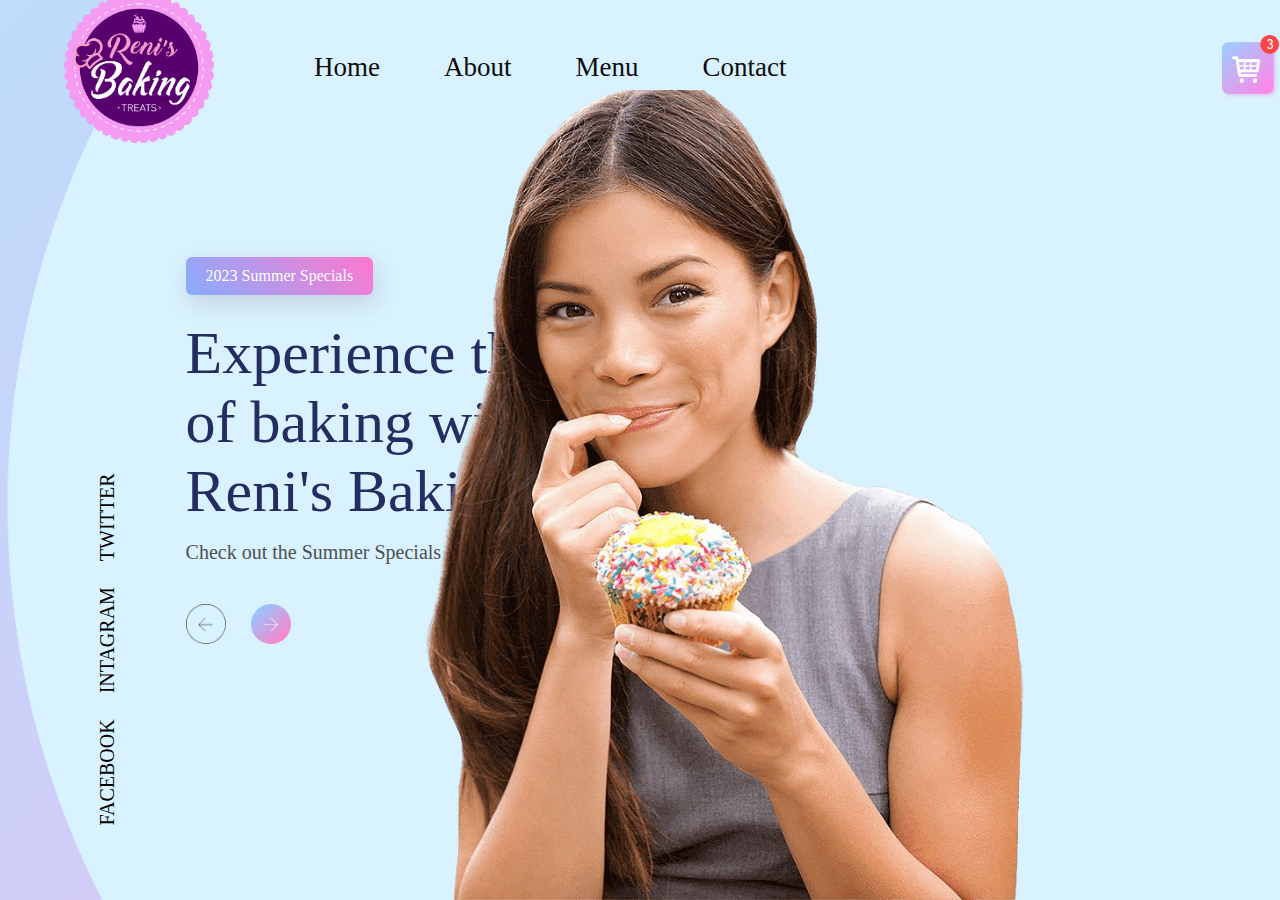
<file: index.html>
<!DOCTYPE html>
<html lang="en">
<head>
    <meta charset="UTF-8">
    <meta http-equiv="X-UA-Compatible" content="IE=edge">
    <meta name="viewport" content="width=device-width, initial-scale=1.0">
    <title>Reni's Baking Treats</title>
    <link rel="stylesheet" href="style.css">
    <link rel="icon" href="img/logo1.png" type="png">
</head>
<body>
    <div class="container">
        <div class="navbar">
            <img src="img/logo1.png" class="logo">
            
            <nav>
                <ul>
                    <li><a href="index.html" >Home</a></li>
                    <li><a href="about.html" >About</a></li>
                    <li><a href="menu.html" >Menu</a></li>
                    <li><a href="contact.html">Contact</a></li>
                </ul>
            </nav>
            <img src="img/cart.png" class="cart">
            </div>
            
            <div class="content">
              <a href="" class="btn">2023 Summer Specials</a>
              <h1>Experience the best <br> of baking with<br> Reni's Baking Treats.
                </h1> 
              <p>Check out the Summer Specials Menu</p> 

              <div class="arrow-icons">
                    <img src="img/back-arrow.png">
                    <img src="img/next-arrow.png">
              </div>
            </div>

            <img src="img/fea.png" class="feature-img">

            <div class="social-links">
                <a href="https://www.instagram.com/p/CjyBKMePftF/?igshid=YmMyMTA2M2Y=">FACEBOOK</a>
                <a href="https://www.instagram.com/p/CjyBKMePftF/?igshid=YmMyMTA2M2Y=">INTAGRAM</a>
                <a href="https://www.instagram.com/p/CjyBKMePftF/?igshid=YmMyMTA2M2Y=">TWITTER</a>
            </div>

             

</body>
</html>
</file>
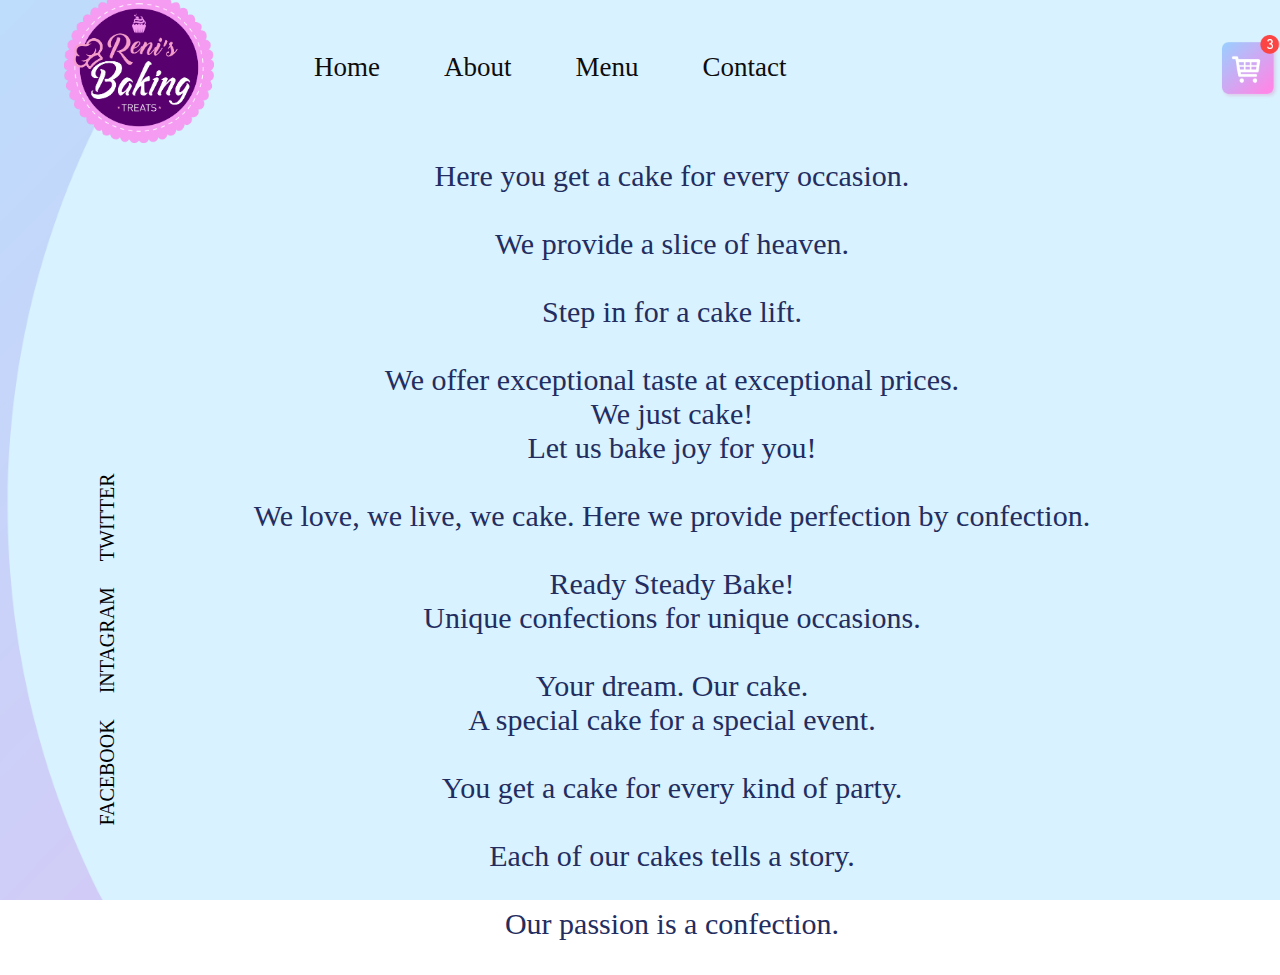
<file: about.html>
<!DOCTYPE html>
<html lang="en">
<head>
    <meta charset="UTF-8">
    <meta http-equiv="X-UA-Compatible" content="IE=edge">
    <meta name="viewport" content="width=device-width, initial-scale=1.0">
    <title>About us </title>
    <link rel="stylesheet" href="style.css">
</head>
<body>
    <div class="container">
        <div class="navbar">
            <img src="img/logo1.png" class="logo">
            
            <nav>
                <ul>
                    <li><a href="index.html" >Home</a></li>
                    <li><a href="about.html" >About</a></li>
                    <li><a href="menu.html" >Menu</a></li>
                    <li><a href="contact.html" >Contact</a></li>
                </ul>
            </nav>
            <img src="img/cart.png" class="cart">
            </div>
            
            <div class="about-content">
                <h1>Here you get a cake for every occasion.<br>
                    <br>
                    We provide a slice of heaven.<br>
                    <br>
                    Step in for a cake lift.<br>
                    <br>
                    We offer exceptional taste at exceptional prices.<br>
                    We just cake!
                    <br>
                    Let us bake joy for you!<br>
                    <br>
                    We love, we live, we cake.
                    Here we provide perfection by confection.<br>
                    <br>
                    Ready Steady Bake!
                    <br>
                    Unique confections for unique occasions.<br>
                    <br>
                    Your dream. Our cake.
                     <br>
                    A special cake for a special event.<br>
                    <br>
                    You get a cake for every kind of party.<br>
                    <br>
                    Each of our cakes tells a story.<br>
                    <br>
                    Our passion is a confection.<br>
                    <br>
                    
                </h1> 
                  
             </div>
             <div class="social-links">
                <a href="https://www.instagram.com/p/CjyBKMePftF/?igshid=YmMyMTA2M2Y=">FACEBOOK</a>
                <a href="https://www.instagram.com/p/CjyBKMePftF/?igshid=YmMyMTA2M2Y=">INTAGRAM</a>
                <a href="https://www.instagram.com/p/CjyBKMePftF/?igshid=YmMyMTA2M2Y=">TWITTER</a>
            </div>



</body>
</html>
</file>
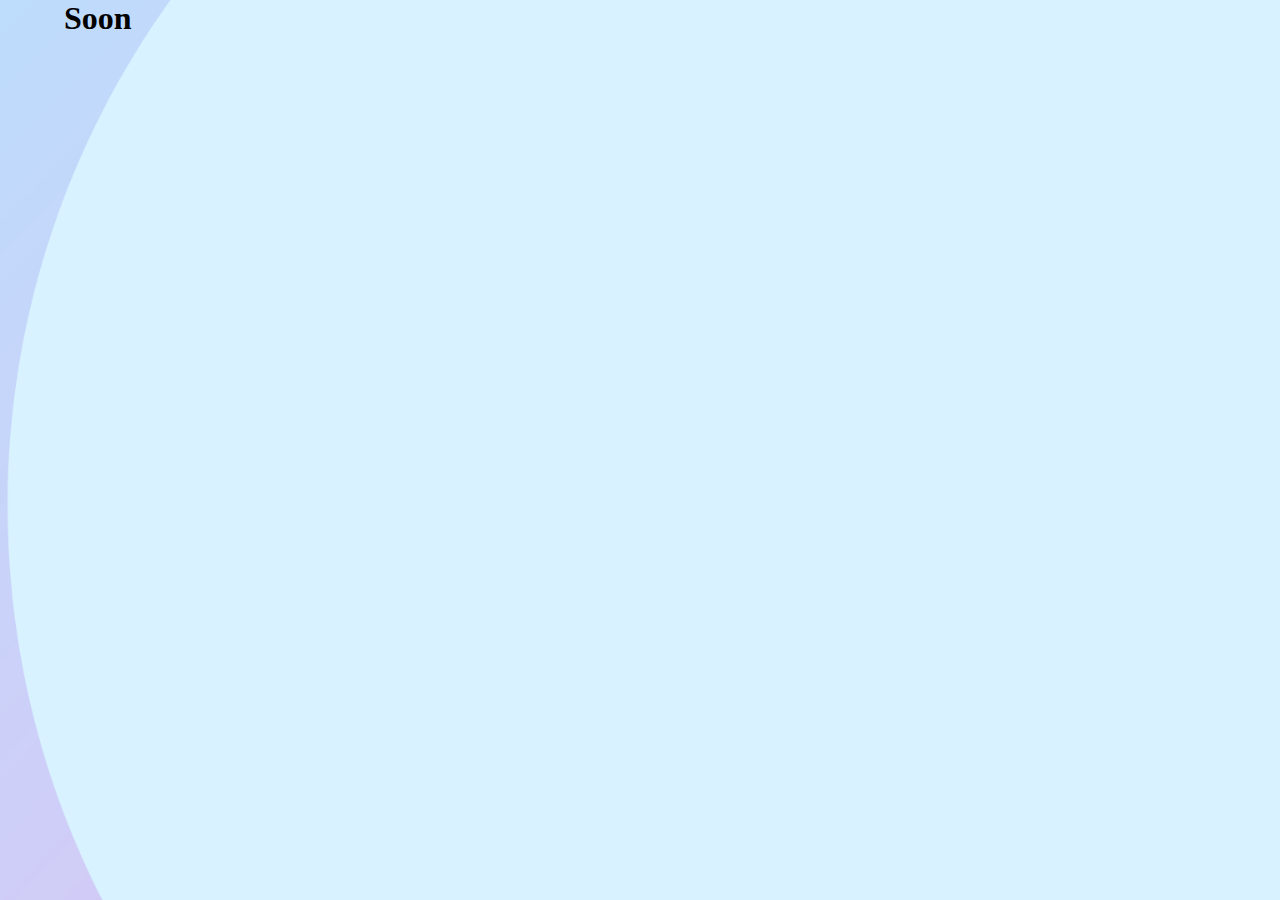
<file: contact.html>
<!DOCTYPE html>
<html lang="en">
<head>
    <meta charset="UTF-8">
    <meta http-equiv="X-UA-Compatible" content="IE=edge">
    <meta name="viewport" content="width=device-width, initial-scale=1.0">
    <title>About us </title>
    <link rel="stylesheet" href="style.css">
</head>
<body>
    <div class="container">
    <h1>Soon</h1>

</body>
</html>
</file>
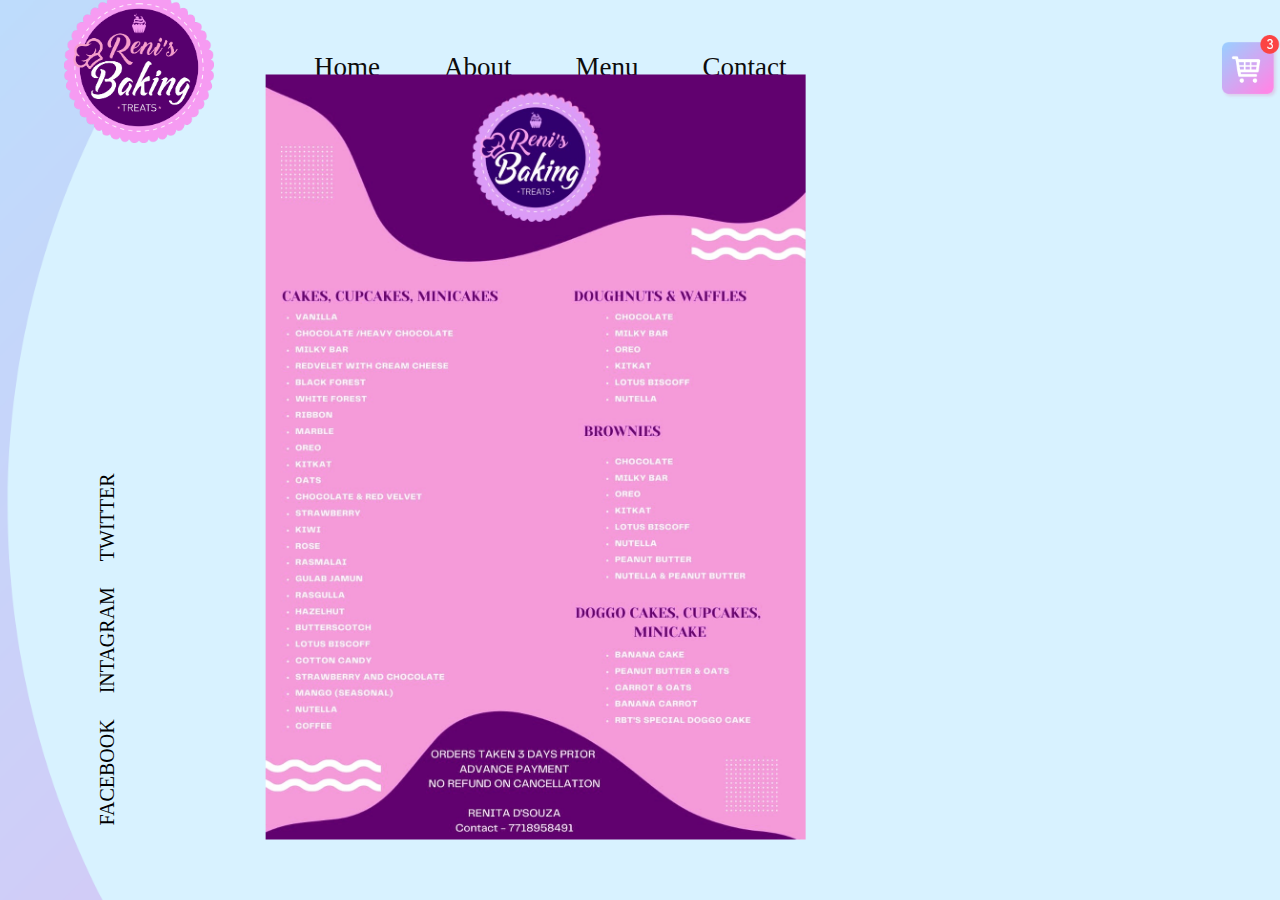
<file: menu.html>
<!DOCTYPE html>
<html lang="en">
<head>
    <meta charset="UTF-8">
    <meta http-equiv="X-UA-Compatible" content="IE=edge">
    <meta name="viewport" content="width=device-width, initial-scale=1.0">
    <title>Menu </title>
    <link rel="stylesheet" href="style.css">
</head>
<body>
    <div class="container">
        <div class="navbar">
            <img src="img/logo1.png" class="logo">
            
            <nav>
                <ul>
                    <li><a href="index.html"  >Home</a></li>
                    <li><a href="about.html">About</a></li>
                    <li><a href="menu.html"  >Menu</a></li>
                    <li><a href="contact.html" >Contact</a></li>
                </ul>
            </nav>
            <img src="img/cart.png" class="cart">
            </div>
            
            <div class="content">
                <img src="img/menu.jpeg" class="menu">
             </div>
             <div class="social-links">
                <a href="https://www.instagram.com/p/CjyBKMePftF/?igshid=YmMyMTA2M2Y=">FACEBOOK</a>
                <a href="https://www.instagram.com/p/CjyBKMePftF/?igshid=YmMyMTA2M2Y=">INTAGRAM</a>
                <a href="https://www.instagram.com/p/CjyBKMePftF/?igshid=YmMyMTA2M2Y=">TWITTER</a>
            </div>



</body>
</html>
</file>
<file: style.css>
*{
    margin: 0;
    padding: 0;
}

.container{
    height: 100vh;
    width: 100%;
    background-image:url(img/background.png);
    background-position:center;
    background-size: cover;
    padding-left: 5%;
    padding-bottom: 5%;
    box-sizing: border-box;
    position: relative;
}

.navbar{
    width: 100%;
    height: 15vh;
    margin: auto;
    display: flex;
    align-items: center;
}

.logo{
    width: 150px;
    cursor: pointer;
    
}

.cart{
    width: 60px;
    cursor: pointer;
}

nav{
    flex: 1;
    padding-left: 70px;
}

nav ul li{
    display: inline-block;
    list-style: none;
    margin: 0px 30px;

}

nav ul li a{
    text-decoration: none;
    color: rgb(14, 12, 12);
    font-size: 3vh;
}

.content h1 {
    font-size: 60px;
    font-weight: 100;
    margin-top: 24px;
    margin-bottom: 15px;
    color: #232d60;
}

.content p {
    font-size: 20px;
    color: #505052;
}

.content{
    margin-left: 10%;
    margin-top: 10%;
}

.container .btn{
    display: inline-block;
    background: linear-gradient(45deg,#87adfe,#ff77cd);
    border-radius: 6px;
    padding: 10px 20px;
    box-sizing: border-box;
    text-decoration: none;
    color: #fff;
    box-shadow: 3px 8px 22px rgba(94,28,68,0.15);
}

.arrow-icons{
    margin-top: 40px;
    display: flex;
}

.arrow-icons img{
    width: 40px;
    margin-right: 25px;
}

.feature-img{
    height: 90%;
    position: absolute;
    bottom: 0;
    right: 160px;

}

.social-links{
    transform: rotate(-90deg);
    position: absolute;
    left: -80px;
    bottom: 250px;
    
    
}

.social-links a{
    text-decoration: none;
    color: rgb(0, 0, 0);
    padding-right: 22px;
    font-size: 20px;

}


.menu
{
    height: 85%;
    position: absolute;
    transform: translate(-50%,-50%);
    margin-left: 350px;
    margin-top: 200px;
}

.about-content{ 
     font-size: 60px;
    font-weight: 80;
    margin-top: 24px;
    margin-bottom: 15px;
    color: #232d60;
    
}
.about-content p {
    font-size: 20px;
    color: #6a9985;
    margin-top: 24px;
    margin-bottom: 15px;
}

.about-content h1 {
    font-size: 30px;
    font-weight: 100;
    margin-top: 24px;
    margin-bottom: 15px;
    color: #232d60;
    text-align: center;
    
}
</file>
